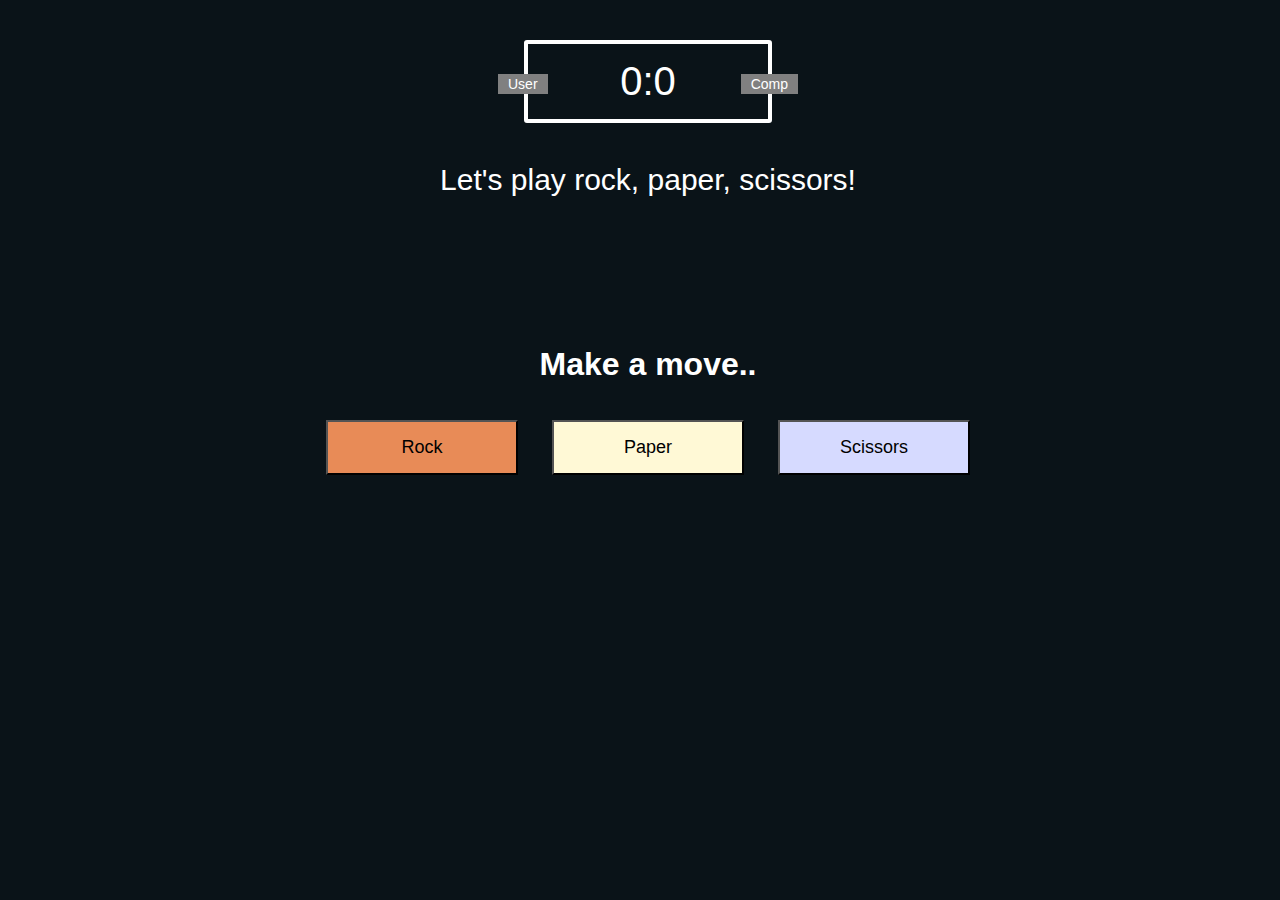
<file: index.html>
<!DOCTYPE html>
<html>
    <head>
        <title>Rock Paper Scissors</title>
        <link rel="stylesheet" type="text/css" href="style.css">
    </head>

    <body>

        <div class='score-board'>
            <div id="user-label" class = "badge">User</div>
            <div id="comp-label" class = "badge">Comp</div>
            <span id="user-score">0</span>:<span id="comp-score">0</span>
        </div>
        <div class="result">Let's play rock, paper, scissors!</div>
        <div class="content">
            <h1>Make a move..</h1>
            <button class="btn-rock">Rock</button>
            <button class="btn-paper">Paper</button>
            <button class="btn-scissors">Scissors</button>
            
            
        </div>
        <script src="main.js" charset="utf-8"></script>
    </body>
</html>
</file>
<file: style.css>
.btn-rock{
    background-color: #E88B57;
    height: 15%;
    width: 15%;

}

.btn-paper{
    background-color: #FFF9D6;
    height: 15%;
    width: 15%;
}

.btn-scissors{
    background-color: #D6DAFF;
    height: 15%;
    width: 15%;
}

body{
    background-color: rgb(10, 19, 24);
    height: 100%;
    width: 100%;
    text-align: center;
}
.content{
   
    padding-top: 10%;

}
button{
    padding: 15px;
    margin: 15px;
    width: 25%;
    height: 25%;
    font-size: 18px;
    font-family: "Arial Bold", Helvetica, sans-serif;
}

h1{
    color: white;
    font-family: Arial, Helvetica, sans-serif;
    
}

.score-board {
    margin: 40px auto;
    border: 4px solid white;
    border-radius: 3px;
    text-align: center;
    width:200px;
    color: white;
    font-size: 40px;
    padding: 15px 20px;
    position: relative;
    font-family: Arial, Helvetica, sans-serif;
    
}

.badge {
    background: grey;
    font-size: 14px;
    padding: 2px 10px;
  

}
#user-label {
    position: absolute;
    top: 30px;
    left: -30px;
}

#comp-label {
    position: absolute;
    top: 30px;
    right: -30px;
}

.result {
    color: white;
    font-size: 30px;
    text-align: center;
    font-family: Arial Bold, Helvetica, sans-serif;
}
</file>
